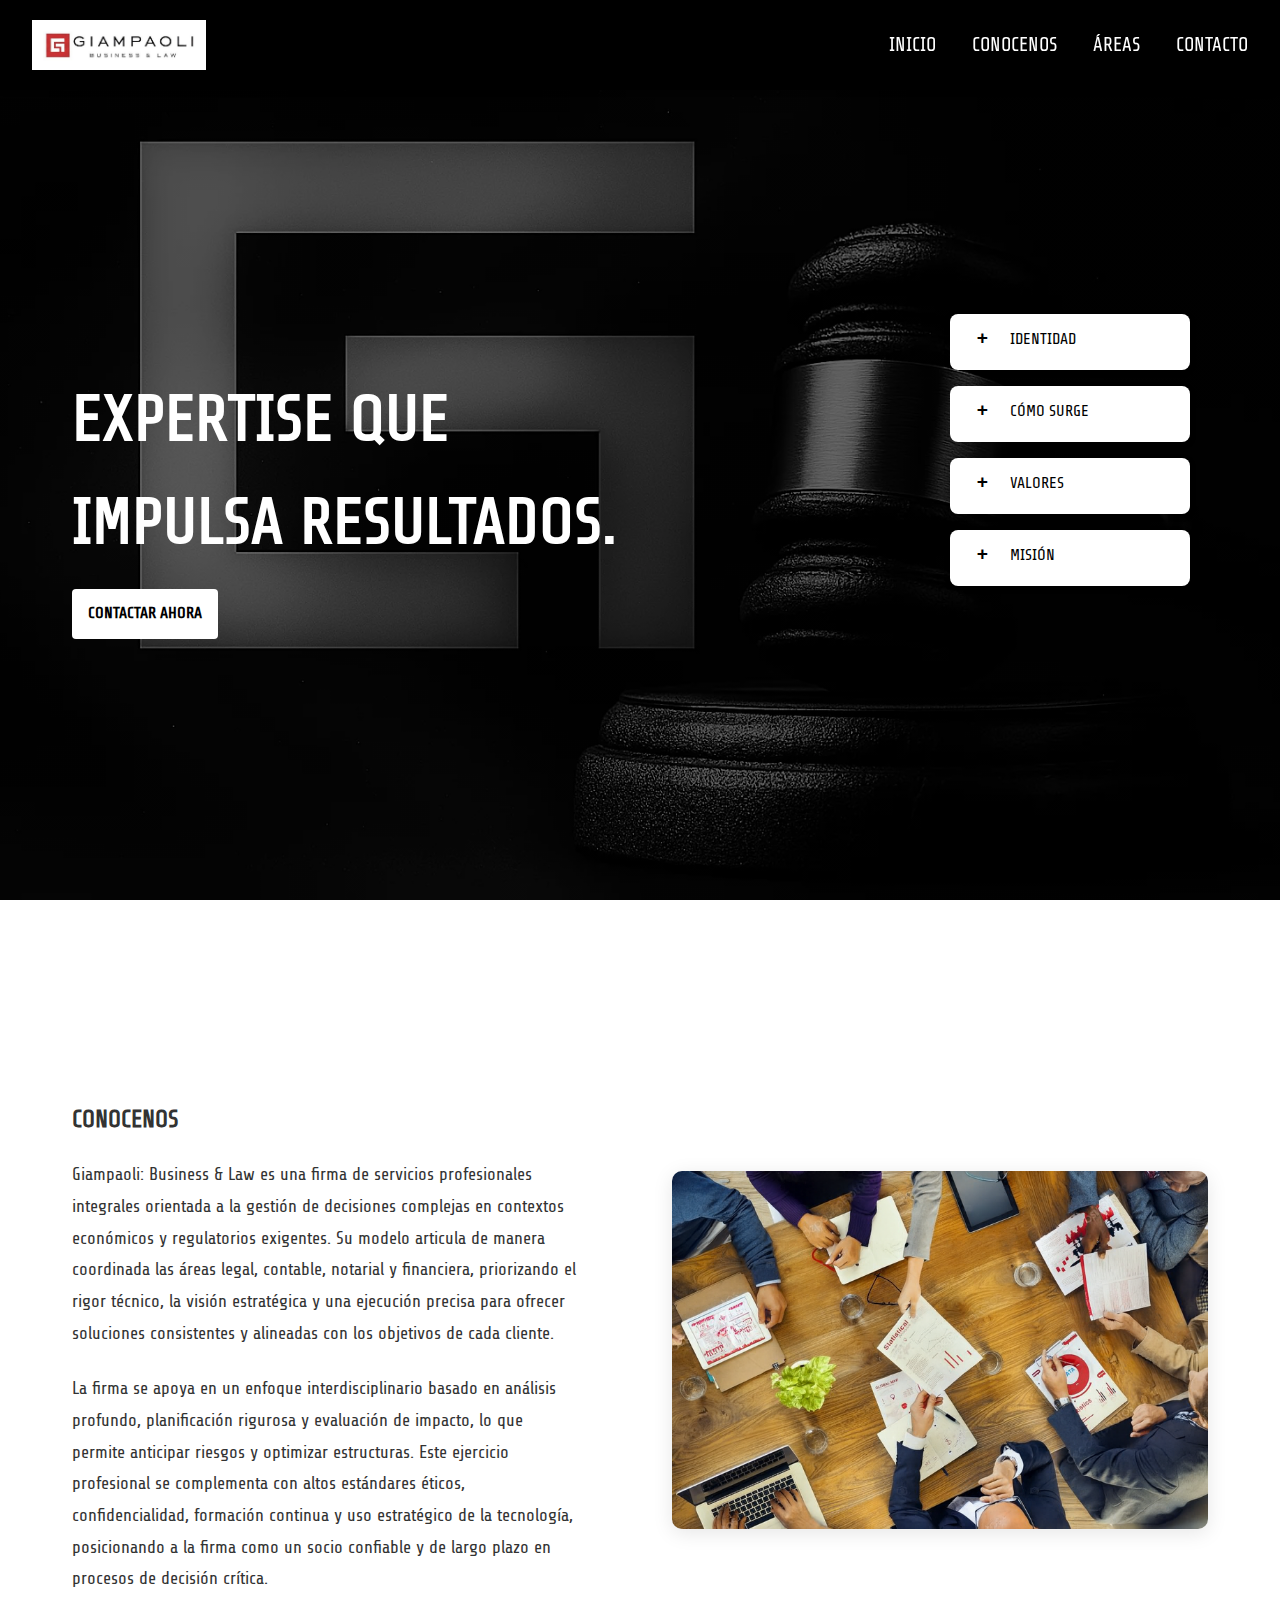
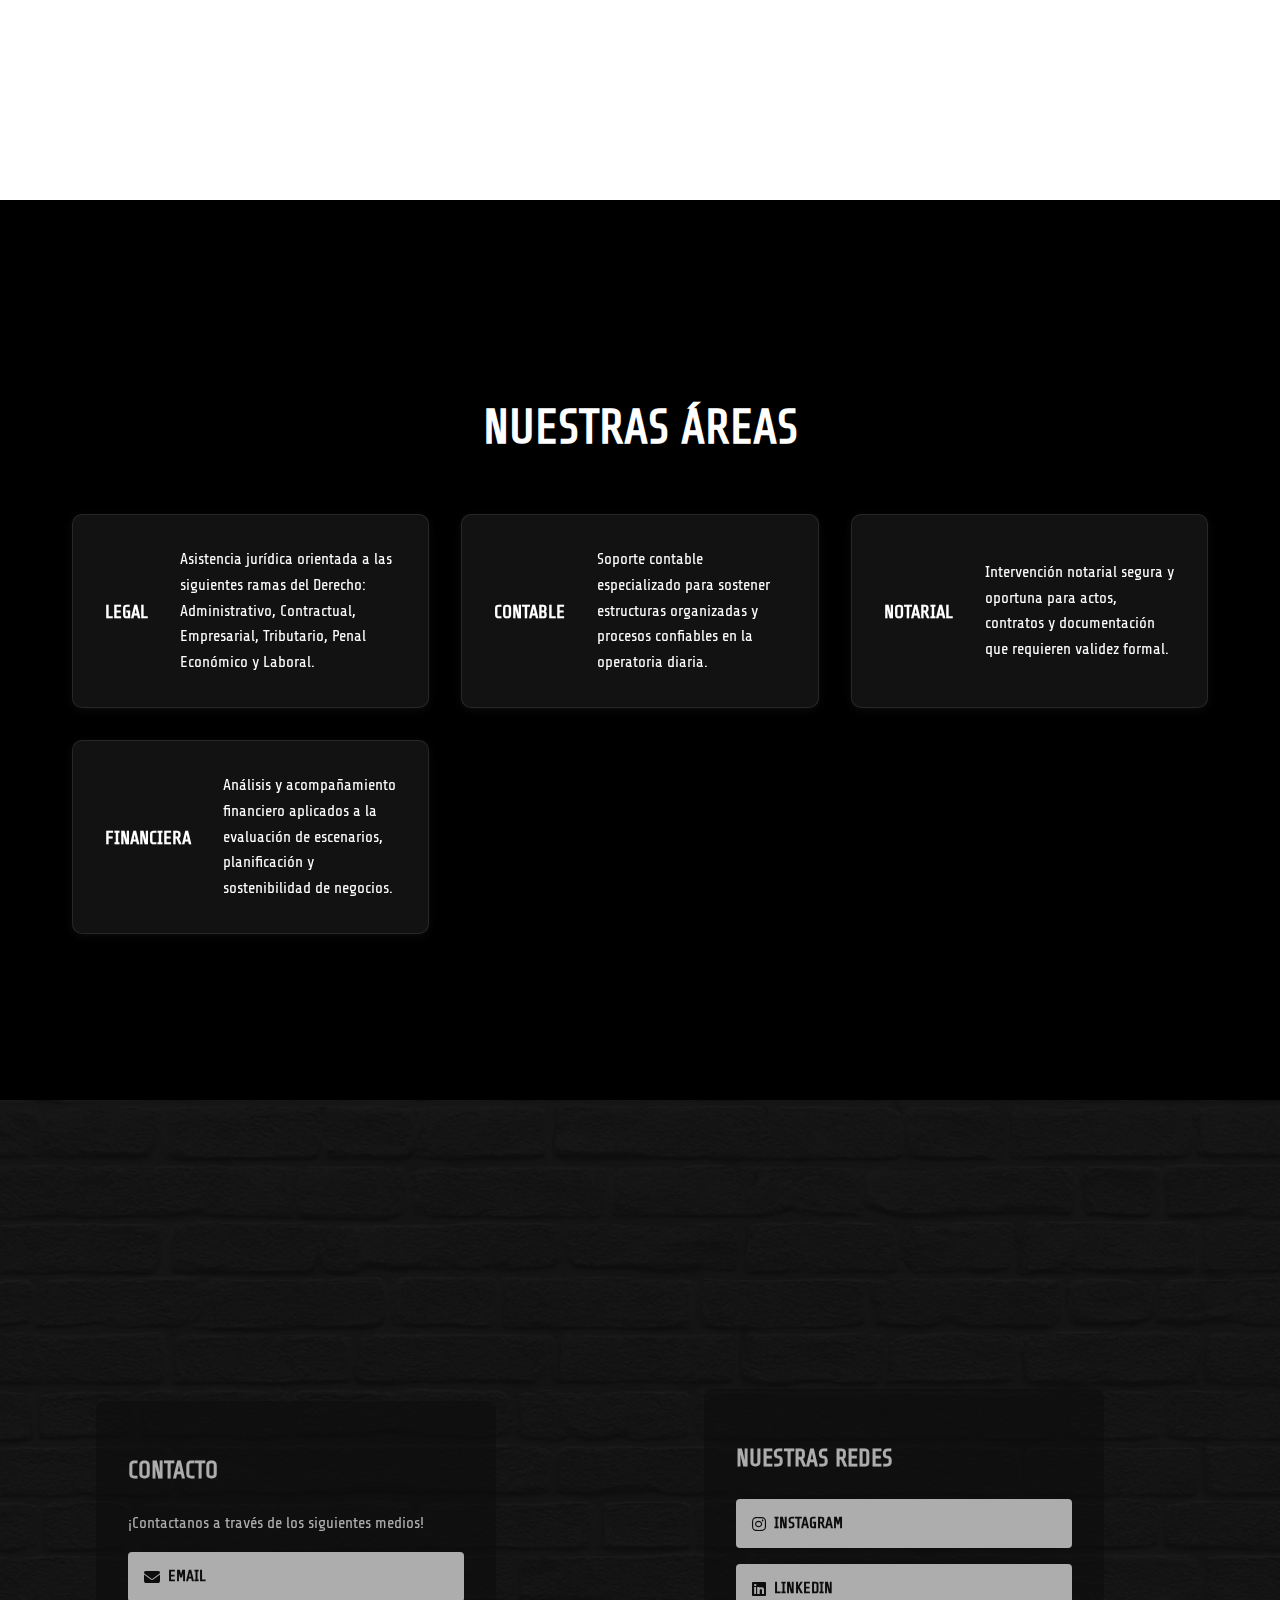
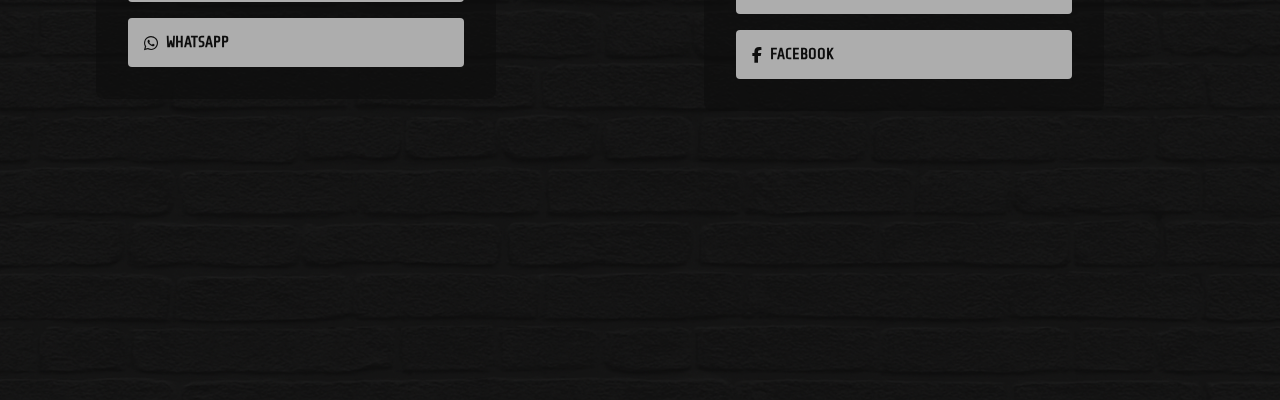
<file: index.html>
<!DOCTYPE html>
<html lang="es">
<head>
  <link rel="icon" href="/favicon.ico" type="image/x-icon">
  <meta charset="UTF-8" />
  <meta name="viewport" content="width=device-width, initial-scale=1.0" />
  <title>GIAMPAOLI</title>
  <meta name="description"
    content="Giampaoli Business and Law ofrece soluciones corporativas integrales a empresas y particulares: estrategia, gestión y cumplimiento legal">
  <link rel="stylesheet" href="styles.css" />
  <link rel="stylesheet" href="https://cdnjs.cloudflare.com/ajax/libs/font-awesome/6.4.2/css/all.min.css" />
  <!-- En tu archivo HTML -->
<link href="https://fonts.googleapis.com/css2?family=Share+Tech&display=swap" rel="stylesheet">
</head>
<body>
  <nav class="navbar">
    <div class="navbar-brand">
  <img src="./assets/NavBar logo Giampaoli Business Law.jpeg" alt="Giampaoli Business & Law" class="navbar-logo" />
</div>

<button class="menu-toggle" aria-label="Abrir menú">
  <i class="fas fa-bars"></i>
</button>

    <div class="navbar-menu">
      <a href="#inicio">Inicio</a>
      <a href="#conocénos">Conocenos</a>
      <a href="#servicios">Áreas</a>
      <a href="#contacto">Contacto</a>
    </div>
  </nav>

  <main>
    <section id="inicio" class="section hero">
      <div class="container">
        <h1>Expertise que impulsa resultados.</h1>
        <a href="#contacto" class="button">Contactar ahora</a>
      </div>

      <!-- Botones flotantes -->
      <div class="floating-info">
        <div class="info-item">
          <button class="toggle-btn" onclick="toggleInfo(this, 'identidad')">+</button>
          <span class="info-title">IDENTIDAD</span>
          <div class="info-content hidden" id="identidad">
            <p>Somos una firma de asesoramiento integral que combina conocimiento legal, contable y financiero para acompañar decisiones estratégicas con respaldo, claridad y visión de largo plazo.</p>
          </div>
        </div>

        <div class="info-item">
          <button class="toggle-btn" onclick="toggleInfo(this, 'como-surge')">+</button>
          <span class="info-title">CÓMO SURGE</span>
          <div class="info-content hidden" id="como-surge">
            <p>Nacemos a partir de la necesidad de ofrecer una mirada unificada, profesional y estratégica que integre distintas áreas clave en un único enfoque de acompañamiento.</p>
          </div>
        </div>

        <div class="info-item">
          <button class="toggle-btn" onclick="toggleInfo(this, 'valores')">+</button>
          <span class="info-title">VALORES</span>
          <div class="info-content hidden" id="valores">
            <p>Actuamos con integridad, rigor técnico y compromiso, priorizando la confianza, la transparencia y el análisis responsable en cada decisión.</p>
          </div>
        </div>

        <div class="info-item">
          <button class="toggle-btn" onclick="toggleInfo(this, 'mision')">+</button>
          <span class="info-title">MISIÓN</span>
          <div class="info-content hidden" id="mision">
            <p>Acompañar a personas y empresas en decisiones estratégicas, brindando soluciones precisas y sostenibles desde una visión integral y profesional.</p>
          </div>
        </div>
      </div>
    </section>

    <section id="conocénos" class="section">
      <div class="container about-container">
        <div class="about-text">
          <h2>Conocenos</h2>
          <p>Giampaoli: Business & Law es una firma de servicios profesionales integrales orientada a la gestión de decisiones complejas en contextos económicos y regulatorios exigentes. Su modelo articula de manera coordinada las áreas legal, contable, notarial y financiera, priorizando el rigor técnico, la visión estratégica y una ejecución precisa para ofrecer soluciones consistentes y alineadas con los objetivos de cada cliente.</p>
         <p> La firma se apoya en un enfoque interdisciplinario basado en análisis profundo, planificación rigurosa y evaluación de impacto, lo que permite anticipar riesgos y optimizar estructuras. Este ejercicio profesional se complementa con altos estándares éticos, confidencialidad, formación continua y uso estratégico de la tecnología, posicionando a la firma como un socio confiable y de largo plazo en procesos de decisión crítica.</p>
        </div>
        <div class="about-image">
          <img src="./assets/Conocenos.png" alt="Miguel Angel Giampaoli - Abogado" />
        </div>
      </div>
    </section>

    <section id="servicios" class="section">
      <div class="container">
        <h2>Nuestras Áreas</h2>
        <div class="services-grid">
          <a href="https://wa.me/5493416920444" target="_blank" class="service-card">
  <h3>Legal</h3>
  <p>Asistencia jurídica orientada a las siguientes ramas del Derecho: Administrativo, Contractual, Empresarial, Tributario, Penal Económico y Laboral.</p>
</a>
          <a href="https://wa.me/5493416920444" target="_blank" class="service-card">
  <h3>Contable</h3>
  <p>Soporte contable especializado para sostener estructuras organizadas y procesos confiables en la operatoria diaria.</p>
</a>
          <a href="https://wa.me/5493416920444" target="_blank" class="service-card">
  <h3>Notarial</h3>
  <p>Intervención notarial segura y oportuna para actos, contratos y documentación que requieren validez formal.</p>
</a>
          <a href="https://wa.me/5493416920444" target="_blank" class="service-card">
  <h3>Financiera</h3>
  <p>Análisis y acompañamiento financiero aplicados a la evaluación de escenarios, planificación y sostenibilidad de negocios.</p>
</a>
        </div>
      </div>
    </section>

    <section id="contacto" class="section">
      <div class="container">
        <h2>Contacto</h2>
        <p>¡Contactanos a través de los siguientes medios!</p>
        <div class="social-links">
          <a href="mailto:contacto@giampaoli.ar" class="button">
            <i class="fas fa-envelope"></i> Email
          </a>
          <a href="https://wa.me/5493416920444" target="_blank" class="button">
            <i class="fab fa-whatsapp"></i> WhatsApp
          </a>
        </div>
      </div>
      <div class="container">
  <h2>Nuestras Redes</h2>
  <div class="social-links">

    <a href="https://www.instagram.com/giampaolibusiness?igsh=NmF1bmZzMWhzdGNs" target="_blank" class="button">
      <i class="fab fa-instagram"></i> Instagram
    </a>

    <a href="https://www.linkedin.com/company/giampaoli-business-law/" target="_blank" class="button">
      <i class="fab fa-linkedin"></i> LinkedIn
    </a>

    <a href="https://www.facebook.com/share/17aCLxjaDA/" class="button" target="_blank">
      <i class="fab fa-facebook-f"></i> Facebook
    </a>

  </div>
</div>

      </div>
    </section>
  </main>

  <script src="script.js"></script>
  <script>
    function toggleInfo(button, id) {
      const content = document.getElementById(id);
      const allContents = document.querySelectorAll('.info-content');
      const allButtons = document.querySelectorAll('.toggle-btn');

      allContents.forEach(section => {
        if (section.id !== id) {
          section.classList.remove('visible');
          section.classList.add('hidden');
        }
      });

      allButtons.forEach(btn => {
        if (btn !== button) {
          btn.textContent = '+';
        }
      });

      const isVisible = content.classList.contains('visible');

      if (isVisible) {
        content.classList.remove('visible');
        content.classList.add('hidden');
        button.textContent = '+';
      } else {
        content.classList.remove('hidden');
        content.classList.add('visible');
        button.textContent = '–';
      }
    }
  </script>
</body>
</html>
</file>
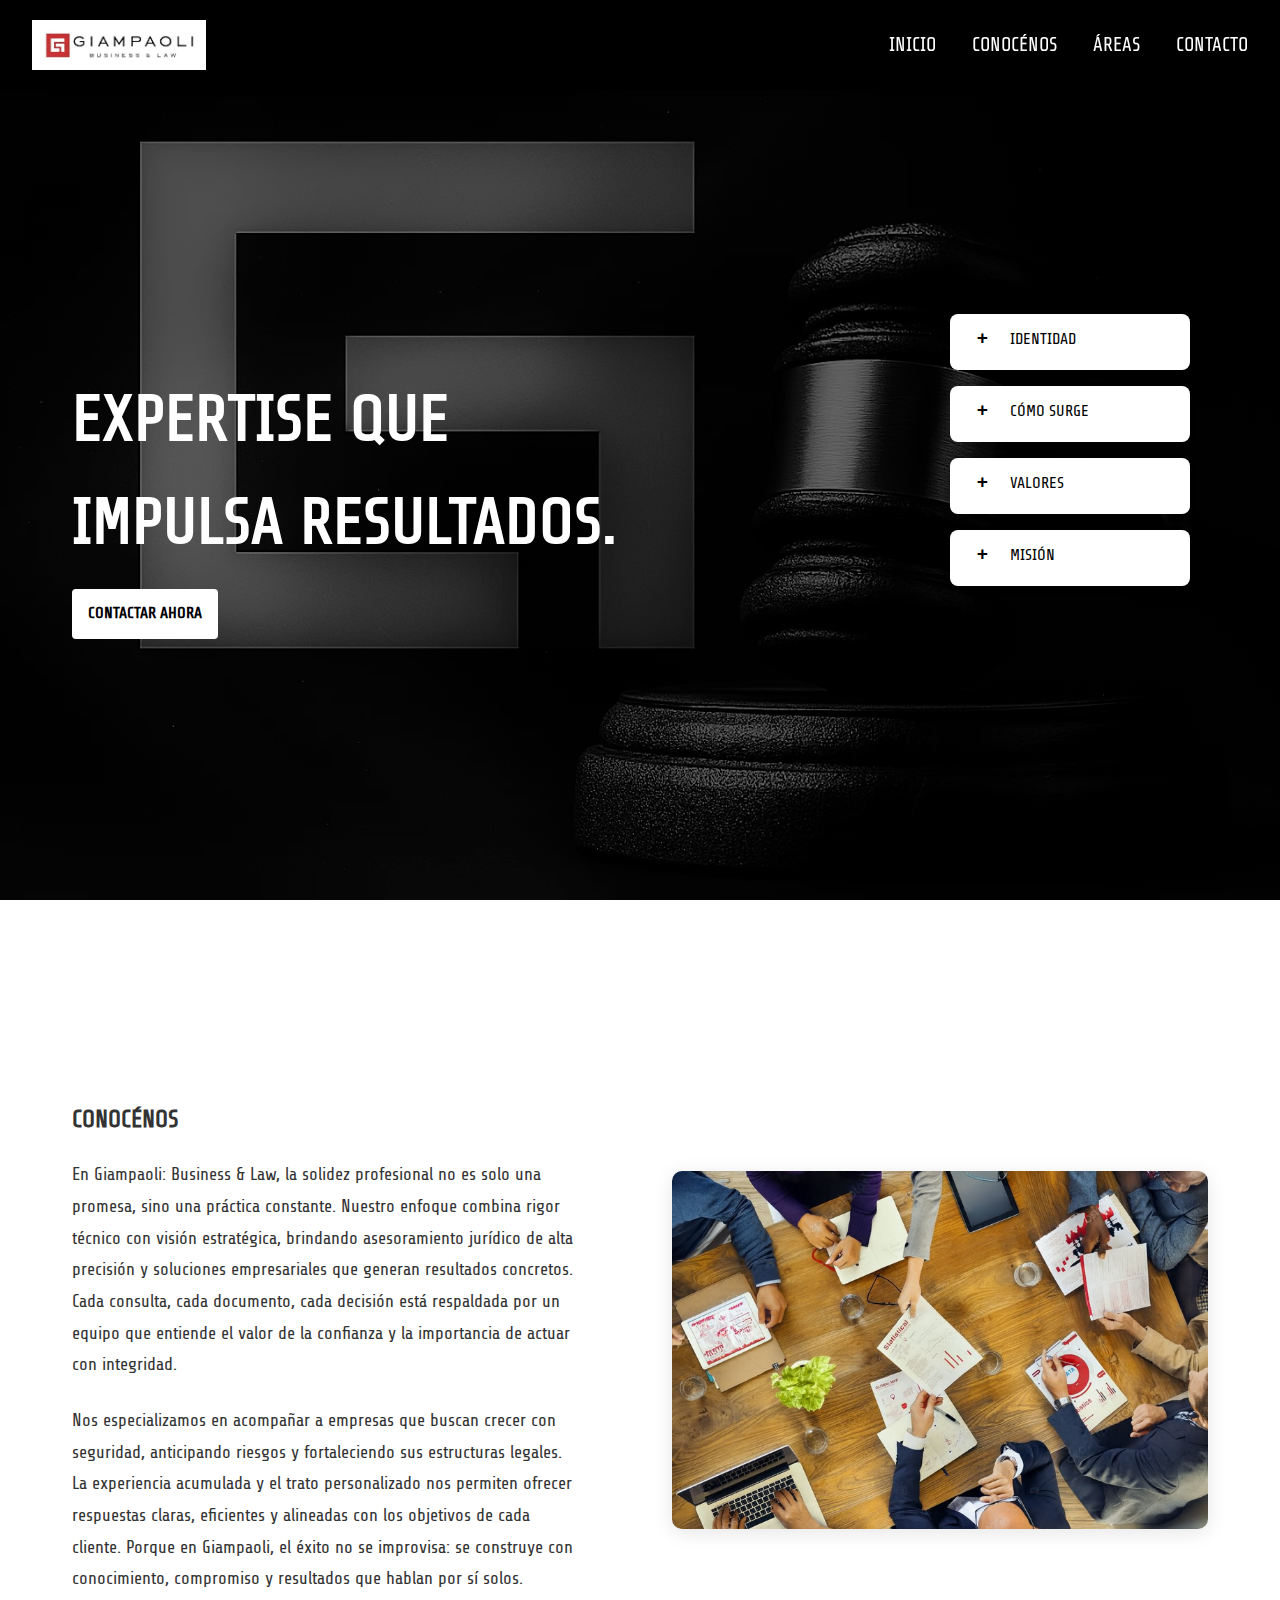
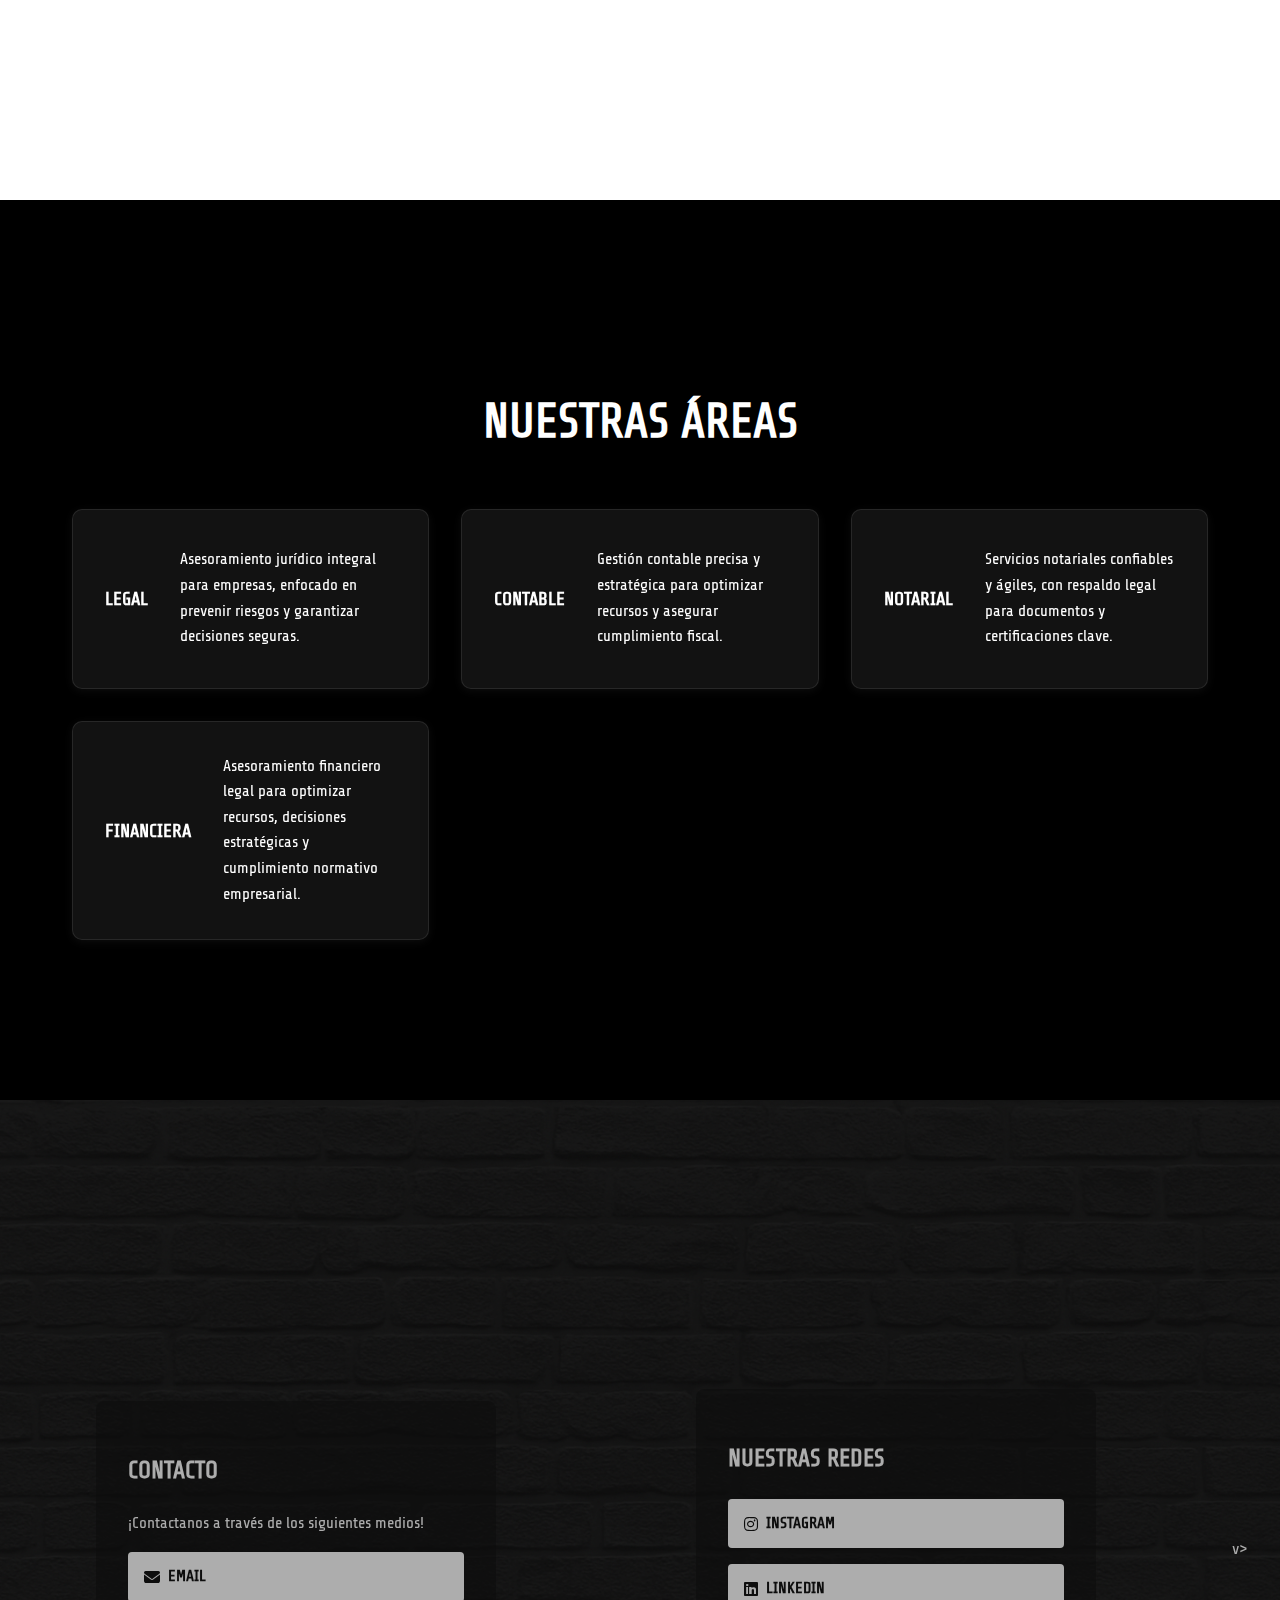
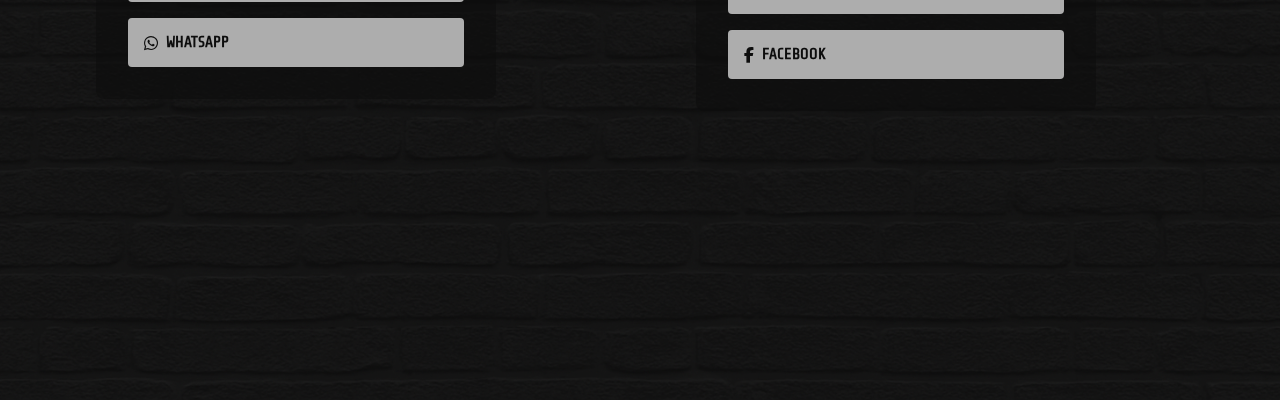
<file: index - copia.html>
<!DOCTYPE html>
<html lang="es">
<head>
  <link rel="icon" href="/favicon.ico" type="image/x-icon">
  <meta charset="UTF-8" />
  <meta name="viewport" content="width=device-width, initial-scale=1.0" />
  <title>GIAMPAOLI</title>
  <meta name="description"
    content="Giampaoli Business and Law ofrece asesoramiento legal en Rosario. Especialistas en derecho civil, laboral y empresarial. Atención personalizada y soluciones jurídicas efectivas.">
  <link rel="stylesheet" href="styles.css" />
  <link rel="stylesheet" href="https://cdnjs.cloudflare.com/ajax/libs/font-awesome/6.4.2/css/all.min.css" />
  <!-- En tu archivo HTML -->
<link href="https://fonts.googleapis.com/css2?family=Share+Tech&display=swap" rel="stylesheet">
</head>
<body>
  <nav class="navbar">
    <div class="navbar-brand">
  <img src="./assets/NavBar logo Giampaoli Business Law.jpeg" alt="Logo Giampaoli Business & Law" class="navbar-logo" />
</div>

<button class="menu-toggle" aria-label="Abrir menú">
  <i class="fas fa-bars"></i>
</button>

    <div class="navbar-menu">
      <a href="#inicio">Inicio</a>
      <a href="#conocénos">Conocénos</a>
      <a href="#servicios">Áreas</a>
      <a href="#contacto">Contacto</a>
    </div>
  </nav>

  <main>
    <section id="inicio" class="section hero">
      <div class="container">
        <h1>Expertise que impulsa resultados.</h1>
        <a href="#contacto" class="button">Contactar ahora</a>
      </div>

      <!-- Botones flotantes -->
      <div class="floating-info">
        <div class="info-item">
          <button class="toggle-btn" onclick="toggleInfo(this, 'identidad')">+</button>
          <span class="info-title">IDENTIDAD</span>
          <div class="info-content hidden" id="identidad">
            <p>Somos una firma legal comprometida con la ética, la transparencia y la excelencia profesional...</p>
          </div>
        </div>

        <div class="info-item">
          <button class="toggle-btn" onclick="toggleInfo(this, 'como-surge')">+</button>
          <span class="info-title">CÓMO SURGE</span>
          <div class="info-content hidden" id="como-surge">
            <p>Nacimos de la necesidad de ofrecer asesoramiento legal accesible, moderno y eficaz...</p>
          </div>
        </div>

        <div class="info-item">
          <button class="toggle-btn" onclick="toggleInfo(this, 'valores')">+</button>
          <span class="info-title">VALORES</span>
          <div class="info-content hidden" id="valores">
            <p>Actuamos con integridad, compromiso y respeto...</p>
          </div>
        </div>

        <div class="info-item">
          <button class="toggle-btn" onclick="toggleInfo(this, 'mision')">+</button>
          <span class="info-title">MISIÓN</span>
          <div class="info-content hidden" id="mision">
            <p>Brindar asesoramiento legal de calidad, enfocado en resultados concretos...</p>
          </div>
        </div>
      </div>
    </section>

    <section id="conocénos" class="section">
      <div class="container about-container">
        <div class="about-text">
          <h2>Conocénos</h2>
          <p>En Giampaoli: Business & Law, la solidez profesional no es solo una promesa, sino una práctica constante. Nuestro enfoque combina rigor técnico con visión estratégica, brindando asesoramiento jurídico de alta precisión y soluciones empresariales que generan resultados concretos. Cada consulta, cada documento, cada decisión está respaldada por un equipo que entiende el valor de la confianza y la importancia de actuar con integridad.</p>
          <p>Nos especializamos en acompañar a empresas que buscan crecer con seguridad, anticipando riesgos y fortaleciendo sus estructuras legales. La experiencia acumulada y el trato personalizado nos permiten ofrecer respuestas claras, eficientes y alineadas con los objetivos de cada cliente. Porque en Giampaoli, el éxito no se improvisa: se construye con conocimiento, compromiso y resultados que hablan por sí solos.</p>
        </div>
        <div class="about-image">
          <img src="./assets/Conocenos.png" alt="Miguel Angel Giampaoli - Abogado" />
        </div>
      </div>
    </section>

    <section id="servicios" class="section">
      <div class="container">
        <h2>Nuestras Áreas</h2>
        <div class="services-grid">
          <a href="https://wa.me/5493416920444" target="_blank" class="service-card">
  <h3>Legal</h3>
  <p>Asesoramiento jurídico integral para empresas, enfocado en prevenir riesgos y garantizar decisiones seguras.</p>
</a>
          <a href="https://wa.me/5493416920444" target="_blank" class="service-card">
  <h3>Contable</h3>
  <p>Gestión contable precisa y estratégica para optimizar recursos y asegurar cumplimiento fiscal.</p>
</a>
          <a href="https://wa.me/5493416920444" target="_blank" class="service-card">
  <h3>Notarial</h3>
  <p>Servicios notariales confiables y ágiles, con respaldo legal para documentos y certificaciones clave.</p>
</a>
          <a href="https://wa.me/5493416920444" target="_blank" class="service-card">
  <h3>Financiera</h3>
  <p>Asesoramiento financiero legal para optimizar recursos, decisiones estratégicas y cumplimiento normativo empresarial.</p>
</a>
        </div>
      </div>
    </section>

    <section id="contacto" class="section">
      <div class="container">
        <h2>Contacto</h2>
        <p>¡Contactanos a través de los siguientes medios!</p>
        <div class="social-links">
          <a href="mailto:contacto@giampaoli.ar" class="button">
            <i class="fas fa-envelope"></i> Email
          </a>
          <a href="https://wa.me/5493416920444" target="_blank" class="button">
            <i class="fab fa-whatsapp"></i> WhatsApp
          </a>
        </div>
      </div>
      <div class="container">
  <h2>Nuestras Redes</h2>
  <div class="social-links">

    <a href="https://www.instagram.com/giampaolibusiness?igsh=NmF1bmZzMWhzdGNs" target="_blank" class="button">
      <i class="fab fa-instagram"></i> Instagram
    </a>

    <a href="https://www.linkedin.com/company/giampaoli-business-law/" target="_blank" class="button">
      <i class="fab fa-linkedin"></i> LinkedIn
    </a>

    <a href="https://www.facebook.com/share/17aCLxjaDA/" class="button" target="_blank">
      <i class="fab fa-facebook-f"></i> Facebook
    </a>

  </div>
</div>
v>
      </div>
    </section>
  </main>

  <script src="script.js"></script>
  <script>
    function toggleInfo(button, id) {
      const content = document.getElementById(id);
      const allContents = document.querySelectorAll('.info-content');
      const allButtons = document.querySelectorAll('.toggle-btn');

      allContents.forEach(section => {
        if (section.id !== id) {
          section.classList.remove('visible');
          section.classList.add('hidden');
        }
      });

      allButtons.forEach(btn => {
        if (btn !== button) {
          btn.textContent = '+';
        }
      });

      const isVisible = content.classList.contains('visible');

      if (isVisible) {
        content.classList.remove('visible');
        content.classList.add('hidden');
        button.textContent = '+';
      } else {
        content.classList.remove('hidden');
        content.classList.add('visible');
        button.textContent = '–';
      }
    }
  </script>
</body>
</html>
</file>
<file: styles.css>
/* Variables globales */
:root {
  --primary-color: #2c3e50;
  --secondary-color: #3498db;
  --text-color: #333;
  --light-color: #ecf0f1;
}

/* Reset y base */
* {
  box-sizing: border-box;
}

html {
  scroll-behavior: smooth;
}

body {
  margin: 0;
  padding: 0;
  font-family: 'Share Tech', sans-serif;
  line-height: 1.6;
  color: var(--text-color);
}

/* -------------------- NAVBAR -------------------- */
.navbar {
  position: fixed;
  top: 0;
  width: 100%;
  padding: 1rem 2rem;
  background: #000;
  backdrop-filter: blur(5px);
  display: flex;
  justify-content: space-between;
  align-items: center;
  z-index: 1000;
  box-shadow: 0 2px 5px rgba(0,0,0,0.1);
}

.navbar-logo {
  height: 50px;
  width: auto;
  display: block;
  margin: 0.25rem 0;
}

.navbar-brand {
  font-size: 1.5rem;
  font-weight: bold;
  color: #fff;
}

.navbar-menu a {
  margin-left: 2rem;
  text-decoration: none;
  color: #fff;
  font-size: 1.2rem;
  transition: color 0.3s;
  text-transform: uppercase; /* ← Esto sí funciona */
}

.navbar-menu a:hover {
  color: #fff;
}


/* -------------------- HERO -------------------- */
.hero {
  position: relative;
  background: linear-gradient(rgba(0, 0, 0, 0.6), rgba(0, 0, 0, 0.6)),
              url('./assets/main_background.webp') center/cover;
  color: white;
  width: 100%;
  margin: 0;
  padding-left: 3vw;
  padding-right: 7vw;
  display: flex;
  flex-direction: column;
  justify-content: center;
  min-height: 100vh;
}

.hero h1 {
  font-size: 4rem;
  margin-bottom: 1rem;
  text-align: left;
  max-width: 600px;
  text-transform: uppercase;
}

.hero .subtitle {
  font-size: 1.5rem;
  text-align: left;
  max-width: 500px;
}

/* -------------------- SECCIONES -------------------- */
.section {
  min-height: 100vh;
  display: flex;
  align-items: center;
  padding: 2rem 0;
  scroll-margin-top: 4rem;
  width: 100%;
}

.container {
  max-width: 1200px;
  margin: 0 auto;
  width: 100%;
  padding: 4rem 2rem;
}

/* -------------------- SERVICIOS -------------------- */
#servicios {
  background-color: #000;
  width: 100%;
  margin: 0;
  padding: 3rem 0; /* ↑ Agrega espacio arriba y abajo */
  display: flex;
  flex-direction: column;
  justify-content: center;
}

#servicios h2 {
  color: #fff;
  text-align: center;
  font-size: 3rem;
  margin-bottom: 2rem; /* ↑ Espacio entre título y tarjetas */
}

.services-grid {
  display: grid;
  grid-template-columns: repeat(auto-fit, minmax(320px, 1fr));
  gap: 2rem;
  padding: 1rem 0; /* ↓ Menos espacio abajo para subir visualmente */
  justify-content: center; /* Centra horizontalmente las tarjetas */
}

.service-card {
  display: flex;
  flex-direction: row;
  align-items: center;
  gap: 2rem;
  padding: 2rem;
 max-width: 600px; /* nuevo */
  margin: 0 auto;   /* centra cada tarjeta si hay espacio */
  min-height: 180px;
  background-color: rgba(120, 120, 120, 0.15); /* gris más frío y visible */
  border-radius: 10px;
  box-shadow: 0 2px 10px rgba(255, 255, 255, 0.05);
  color: #f2f2f2;
  backdrop-filter: blur(6px); /* leve aumento para suavizar el fondo */
  border: 1px solid rgba(200, 200, 200, 0.12); /* contorno más definido */
  transition: transform 0.3s ease;
  text-decoration: none;
}

.service-card:hover {
  transform: translateY(-5px);
  background-color: rgba(120, 120, 120, 0.15); /* gris frío translúcido */
  box-shadow: 0 4px 20px rgba(255, 255, 255, 0.08); /* sombra más suave */
}

.service-card h3 {
  color: #fff;
  margin-bottom: 1rem;
  pointer-events: none;
}

.service-card p {
  flex: 1;
  margin: 0;
  font-family: 'Playfair Display', serif;
  color: #fff;
  line-height: 1.6;
  pointer-events: none;
}
/* -------------------- CONTACTO -------------------- */
#contacto {
  background-image: url('./assets/fondo-contacto.png');
  background-size: cover;
  background-position: center;
  background-repeat: no-repeat;
  padding: 4rem 2rem;
  color: #fff;
  filter: brightness(0.7) contrast(0.9);
}

#contacto .container {
  width: 100%;
  max-width: 400px;
  margin-left: 5vw;
  margin-right: auto;
  background-color: rgba(0, 0, 0, 0.6);
  padding: 2rem;
  border-radius: 8px;
  color: #fff;
}

.social-links {
  display: flex;
  flex-direction: column;
  gap: 1rem;
  margin-top: 1rem;
}

.button {
  background-color: #fdf6e3;
  color: #001f3f;
  padding: 0.75rem 1rem;
  border: none;
  border-radius: 4px;
  font-weight: bold;
  text-transform: uppercase;
  cursor: pointer;
  text-decoration: none;
  display: inline-flex;
  align-items: center;
  transition: background-color 0.3s ease;
}

.button:hover {
  background-color: #e8e2d6;
}

.button i {
  margin-right: 8px;
}

/* -------------------- CONOCÉNOS -------------------- */
.about-container {
  display: grid;
  grid-template-columns: 1fr 1fr;
  gap: 4rem;
  align-items: center;
}

.about-text {
  padding-right: 2rem;
}

.about-text p {
  margin-bottom: 1.5rem;
  font-size: 1.1rem;
  line-height: 1.8;
}

.about-image {
  position: relative;
  height: 100%;
  display: flex;
  align-items: center;
  justify-content: center;
}

.about-image img {
  max-width: 100%;
  height: auto;
  border-radius: 10px;
  box-shadow: 0 4px 20px rgba(0,0,0,0.1);
}

/* -------------------- BOTONES FLOTANTES -------------------- */
/* BOTONES FLOTANTES */
.floating-info {
  position: absolute;
  top: 50%;
  right: 7vw;
  transform: translateY(-50%);
  display: flex;
  flex-direction: column;
  gap: 1rem;
  z-index: 10;
  width: 240px;
}

.info-item {
  background-color: #ffffff; /* ← Fondo blanco */
  color: #000; /* Texto oscuro para contraste */
  padding: 0.5rem 1rem;
  border-radius: 8px;
  box-shadow: 0 2px 6px rgba(0, 0, 0, 0.2);
  width: 100%;
}

.toggle-btn {
  background-color: #ffffff; /* ← Fondo blanco */
  color: #000; /* Ícono oscuro */
  border: none;
  font-size: 1.2rem;
  width: 32px;
  height: 32px;
  border-radius: 50%;
  cursor: pointer;
  transition: background-color 0.3s ease;
  margin-right: 0.5rem;
  font-weight: bold;
}

.toggle-btn:hover {
  background-color: #f0f0f0; /* Ligero sombreado al pasar el mouse */
}

/* BOTÓN “CONTACTAR AHORA” */
.button {
  background-color: #ffffff; /* ← Fondo blanco */
  color: #000; /* Texto oscuro */
  padding: 0.75rem 1rem;
  border: none;
  border-radius: 4px;
  font-weight: bold;
  text-transform: uppercase;
  cursor: pointer;
  text-decoration: none;
  display: inline-flex;
  align-items: center;
  transition: background-color 0.3s ease;
}

.button:hover {
  background-color: #f0f0f0; /* Suave gris al pasar el mouse */
}

/* -------------------- CONTENIDO DESPLEGABLE -------------------- */
.info-content {
  max-height: 0;
  overflow: hidden;
  opacity: 0;
  margin-top: 0.5rem;
  color: #001f3f;
  font-size: 0.9rem;
  transition: max-height 0.5s ease, opacity 0.5s ease;
}

.info-content.visible {
  max-height: 300px;
  opacity: 1;
  animation: fadeSlideIn 0.5s ease forwards;
}

.info-content.hidden {
  max-height: 0;
  opacity: 0;
}

@keyframes fadeSlideIn {
  0% {
    opacity: 0;
    transform: translateY(-10px);
  }
  100% {
    opacity: 1;
    transform: translateY(0);
  }
}

/* -------------------- RESPONSIVE -------------------- */
@media (max-width: 1024px) {
  .hero h1 {
    font-size: 3rem;
    max-width: 90%;
  }

  .hero .subtitle {
    font-size: 1.3rem;
    max-width: 90%;
  }

  .floating-info {
    right: 5vw;
    width: 200px;
  }
}

@media (max-width: 768px) {
  /* NAVBAR */

  .navbar {
    flex-direction: row;
    justify-content: space-between;
    align-items: center;
    padding: 1rem;
  }

 .navbar-menu {
  position: fixed;
  top: 0;
  left: 0;
  width: 100%;
  height: 100vh;
  overflow-y: auto;

  display: flex;
  flex-direction: column;
  margin-top: 0; /* se elimina para que arranque desde arriba */
  padding: 2rem;

  background-color: rgba(30, 30, 30, 0.6); /* gris oscuro translúcido */
  backdrop-filter: blur(8px);
  -webkit-backdrop-filter: blur(8px);
  border-radius: 0;
  box-shadow: 0 4px 20px rgba(0, 0, 0, 0.3);
  z-index: 999;
  transition: all 0.3s ease;
}

  .navbar-menu a {
  margin: 0.5rem 0;
  font-size: 1rem;
  color: #f2f2f2;
  text-decoration: none;
  transition: color 0.2s ease;
}

.navbar-menu a:hover {
  color: #ffffff;
}

  /* HERO */
  .hero {
    padding-left: 2rem;
    padding-right: 2rem;
    text-align: center;
    align-items: center;
  }

  .hero h1,
  .hero .subtitle {
    text-align: center;
    max-width: 100%;
  }

  /* CONOCÉNOS */
  .about-container {
    display: flex;
    flex-direction: column-reverse;
  }

  .about-text {
    padding-right: 0;
  }

  .about-image {
    margin-top: 1rem;
  }

  /* BOTONES FLOTANTES */
  .floating-info {
    position: static;
    transform: none;
    width: 100%;
    padding: 1rem;
    align-items: center;
  }

  .info-item {
    width: 100%;
  }

  /* SERVICIOS */
  .service-card {
    flex-direction: column;
    text-align: center;
  }

  .service-card h3 {
    font-size: 1.2rem;
  }

  .service-card p {
    font-size: 0.95rem;
  }

  /* CONTACTO */
  #contacto .container {
    max-width: 90%;
    margin: 0 auto;
    padding: 2rem 1rem;
  }

  .button {
    font-size: 0.9rem;
    padding: 0.6rem 1rem;
  }

  .social-links {
    gap: 0.75rem;
  }
}

/* -------------------- TOGGLE MENU -------------------- */
.menu-toggle {
  background: none;
  border: none;
  color: white;
  font-size: 1.8rem;
  cursor: pointer;
  display: none;
  z-index: 1001;
}

@media (max-width: 768px) {

  .container h1 {
    line-height: 1.2em;
  }
  .menu-toggle {
    display: block;
  }

  .navbar-menu {
    display: none;
    flex-direction: column;
    width: 100%;
    position: absolute;
    top: 100%;
    left: 0;
    padding: 1rem 2rem;
    z-index: 1000;
    border-radius: 0 0 12px 12px;
    box-shadow: 0 8px 16px rgba(0, 0, 0, 0.2);
  }

  .navbar-menu.active {
    display: flex;
    backdrop-filter: blur(8px);
    background-color: rgba(20, 20, 20, 0.85); /* oscuro intermedio */
    border: 1px solid rgba(255, 255, 255, 0.08);
    transition: all 0.3s ease;
  }

  .navbar-menu a {
    margin: 1rem 0;
    font-size: 1rem;
    color: #fff;
    text-decoration: none;
    text-align: center;
  }

  .navbar-menu a:hover {
    color: #ccc;
  }

  #contacto {
    display: flex;
    flex-direction: column;
    gap: 50px;
  }
}

  .hero {
    padding-top: 6rem;
  }

/* -------------------- TIPOGRAFÍA GLOBAL -------------------- */

/* Títulos y botones en imprenta mayúscula */
h1, h2, h3, h4, h5, h6,
.button,
.service-card h3,
.info-title {
  text-transform: uppercase !important;
}

/* Descripciones en imprenta minúscula (respetando mayúsculas de inicio) */
p,
.service-card p,
.subtitle,
.info-content {
  text-transform: none;
  font-family: 'Share Tech', sans-serif;
}
</file>
